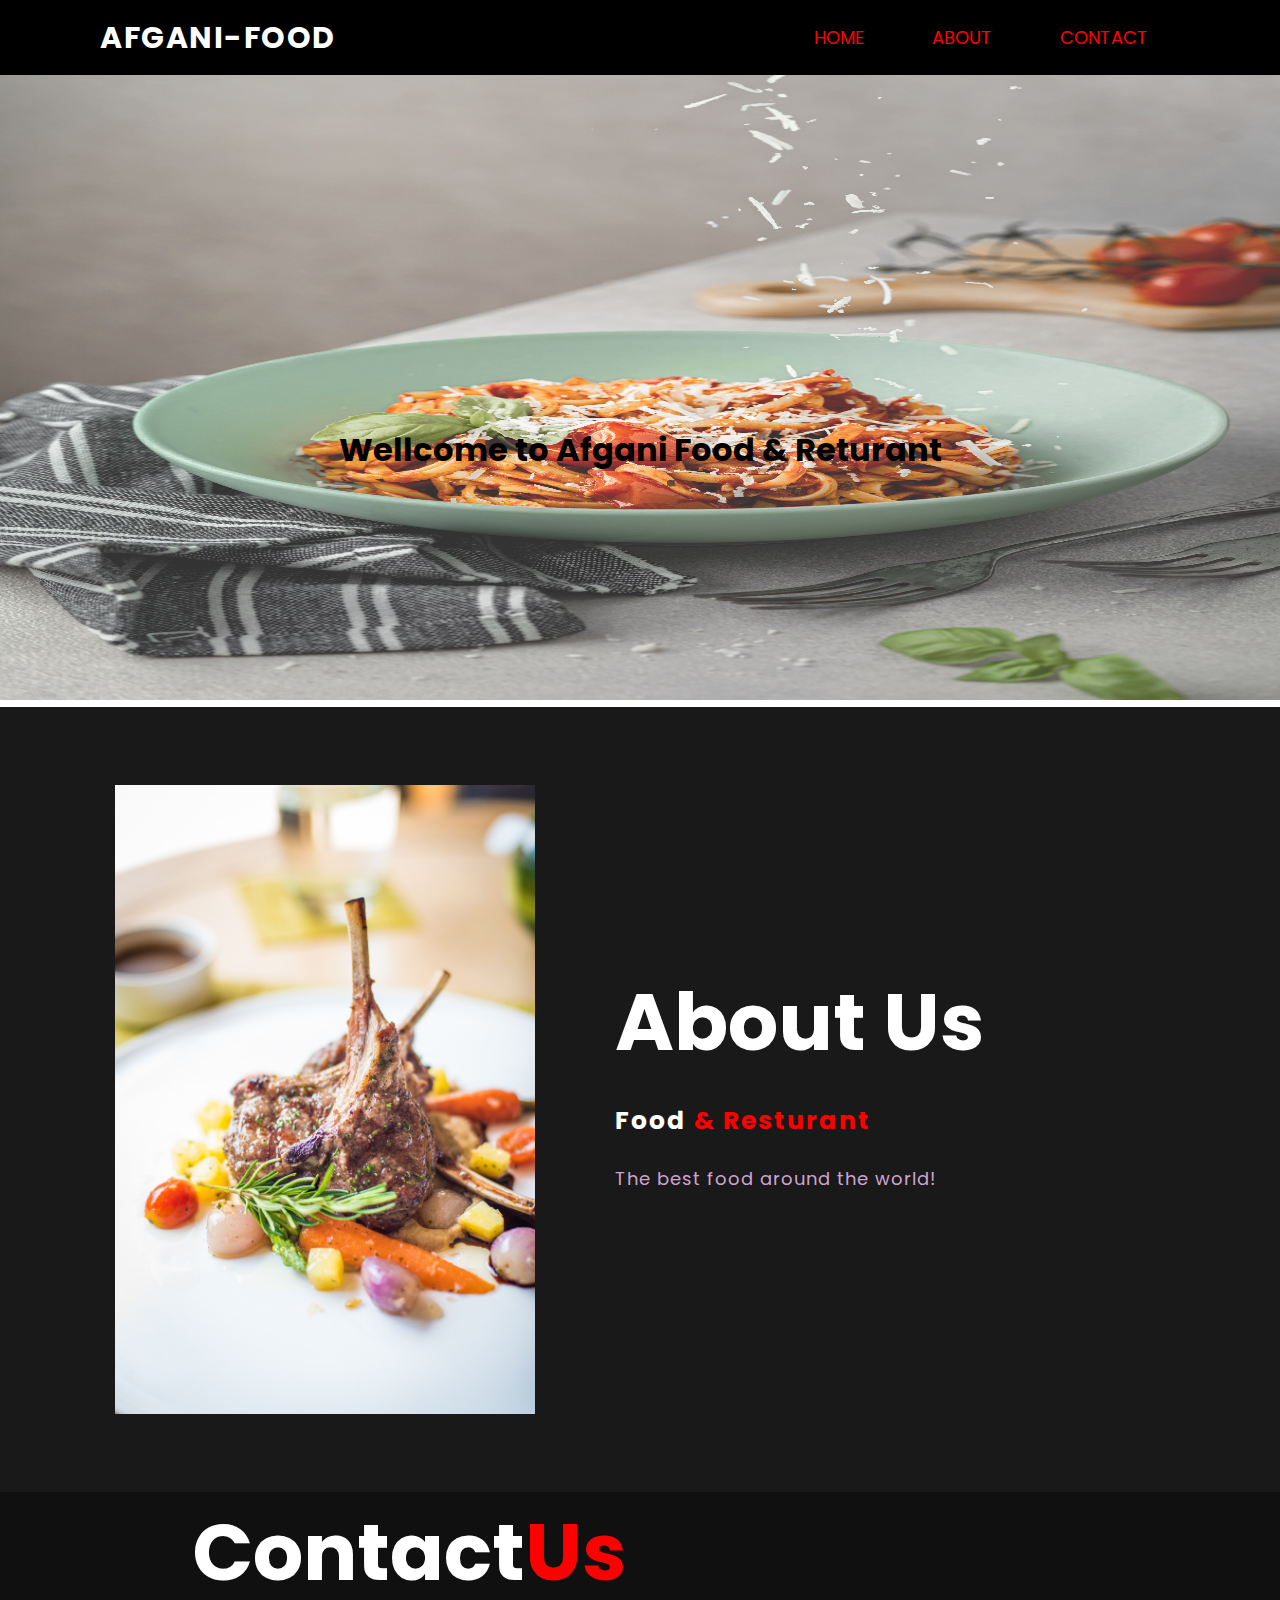
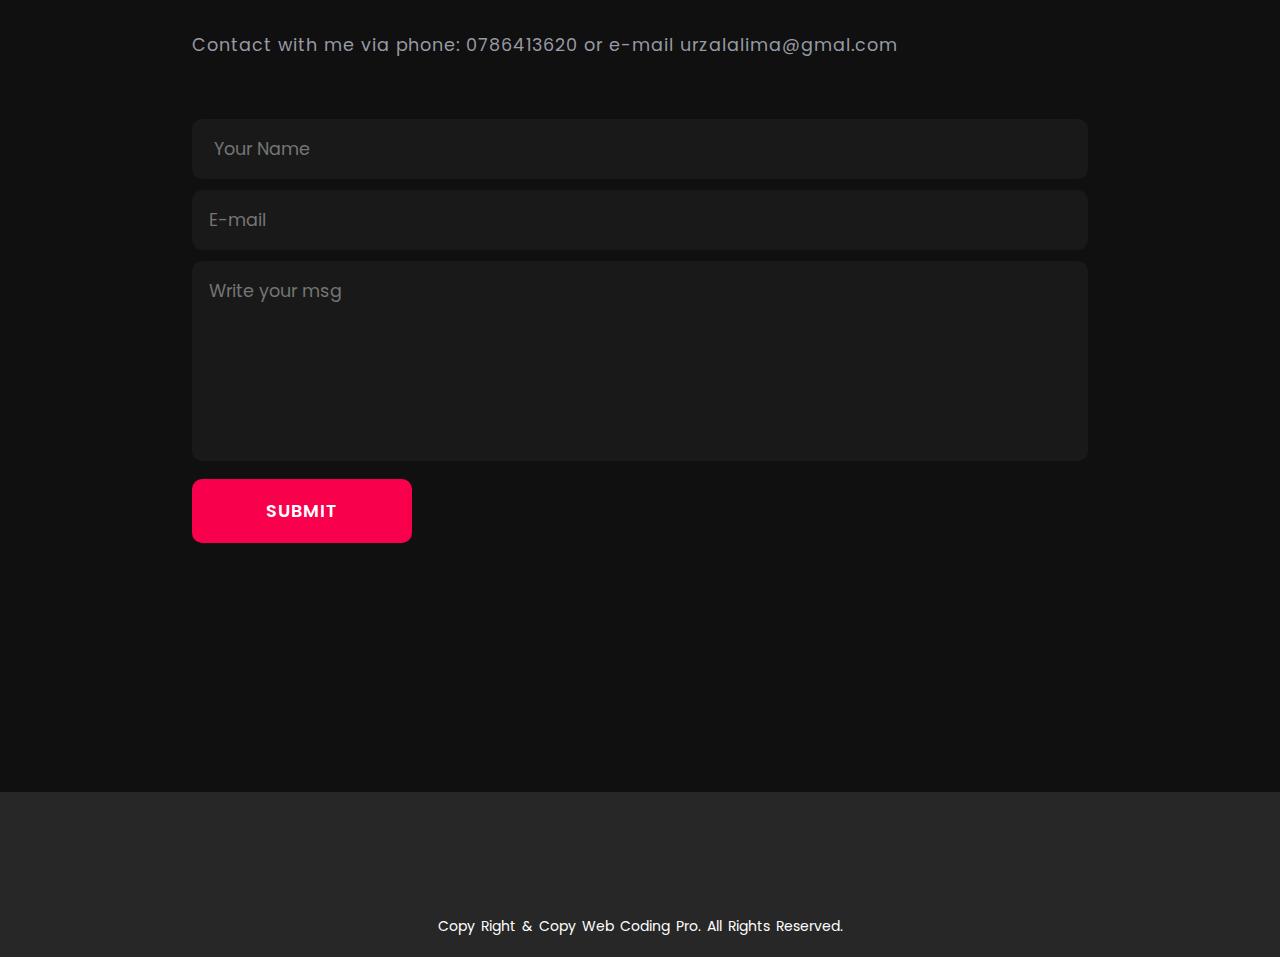
<file: index.html>
<!DOCTYPE html>
<html lang="en">

<head>
    <meta charset="UTF-8">
    <meta name="viewport" content="width=device-width, initial-scale=1.0">
    <meta http-equiv="X-UA-Compatible" content="ie=edge">
    <meta name="Description" content="Enter your description here" />
    <link rel="stylesheet" href="assets/css/style.css">
    <title>Title</title>
</head>

<body>
    <header>
        <nav>
            <div class="logo">
                <p>Afgani-Food</p>
            </div>
            <ul>
                <li><a href="#" class="active">Home</a></li>
                <li><a href="#">About</a></li>
                <li><a href="#">Contact</a></li>
            </ul>
        </nav>

    </header>
    <section id="food-image">
        <div class="image">
            <img src="image/food2.jpg" alt="Hero Image ">
            <div class="centered">
                <h6>Wellcome to Afgani Food & Returant</h6>
            </div>
        </div>
    </section>
    <section class="about">
        <div class="main">
            <img src="image/food.jpg" alt="Kind of food" > 

            <div class=" about-text">
            <h1>About Us</h1>
            <h5>Food <span> & Resturant </span></h5>
            <p>The best food around the world!</p>
        </div>
        </div>


    </section>
    <section id="contact">
        <div class="contact-form">
            <h1>Contact<span>Us</span></h1>
            <p>Contact with me via phone: 0786413620 or e-mail urzalalima@gmal.com</p>
            <form action="404.html">
                <input type="text" placeholder=" Your Name" required>
                <input type="email" placeholder="E-mail" name="email" required>
                <textarea name="textarea1" placeholder="Write your msg" required cols="30" rows="10"></textarea>
                <input type="submit" value="submit" class="btn">
            </form>
        </div>

    </section>
    <footer class="footer">
        <div class="footer-content">
            <ul class="socials">
                <li class="social-items"><a href="https://facebook.com"><i class="fa-brands fa-facebook"></i></a></li>
                <li class="social-items"><a href="https://instagram.com"><i class="fa-brands fa-instagram"></i></a></li>
                <li class="social-items"><a href="https://twitter.com"><i class="fa-brands fa-twitter-square"></i></a>
                </li>

            </ul>

        </div>
        <div class="footer-bottom">
            <p> Copy right & Copy Web Coding pro. All Rights Reserved.</p>
        </div>
    </footer>


</body>

</html>
</file>
<file: assets/css/style.css>
@import url('https://fonts.googleapis.com/css2?family=Lato:ital,wght@0,300;0,400;1,400;1,900&family=Mr+Bedfort&family=Petit+Formal+Script&family=Poppins:wght@200;400;500&display=swap');
* {
    margin: 0;
    padding: 0;
    box-sizing: border-box;
    font-family: 'Poppins', sans-serif;

}
/* navigation links */
nav{
    width: 100%;
    height: 75px;
    background-color: black;
    line-height: 75px;
    padding: 0px 100px;
    position: fixed;
    z-index: 1;


}
nav .logo{
    font-size: 30px;
    font-weight: bold;
    letter-spacing: 1.5px;

}
nav .logo p{
    float: left;
    color: #fff;
    text-transform: uppercase;
}
nav ul{
    float: right;
}
nav ul li{
    display: inline-block;
    list-style: none;
}
nav ul li a{
    color:red;
    text-decoration: none;
    font-size: 18px;
    text-transform: uppercase;
    padding: 0px 32px;
}
nav ul li a:hover{
    color: #fff;
}
nav ul li  .active{
    color: red;
}
/*  image and cover  */
.image img{
    width: 100%;
    height: 700px;
    opacity: 0.80;
    background-position: center;
    background-repeat: no-repeat;
    background-size: cover;
}
.centered {
    position: absolute;
    top: 50%;
    left: 50%;
    transform: translate(-50%, -50%);
    font-size: 300%;
    color:black;
  
  }
/* about*/
.about {
    width: 100%;
    padding: 78px 0px;
    background-color: #191919;
}
.about img{
    height: auto;
    width: 420px;


}
.about-text {
    width: 550px;
}  
.main {
width: 1130px;
max-width: 95%;
margin: 0 auto;
display: flex;
align-items: center;
justify-content: space-around;
}
.about-text h1{
    color: #fff;
    font-size: 80px;
    text-transform: capitalize;
    margin-bottom: 20px;
}
.about-text h5{
    color:#fff;
    font-size:25px;
    text-transform: capitalize;
    margin-bottom: 25px;
    letter-spacing: 2px;;

}
span {
color: red;
    }
    .about-text p{
        color:#fcfc;
        letter-spacing: 1px;
        line-height: 28px;
        font-size: 18px;
        margin-bottom:45px;
    }
    /* about-button*/

/* setion-contaact-us*/
#contact{
    background-color: #101010;
    height: 100%;
    width: 100%;
    min-height: 100vh;
    padding-right: 15%;
    padding-left: 15%;
  
}
.contact-form h1{
    font-size: 80px; 
    color: #fff;
    margin-bottom: 20px;

}
.contact-form p{
    color: #c6c9d8bf;
    letter-spacing: 1px;
    line-height: 26px;
    font-size: 1.1rem;
    margin-bottom: 3.8rem;
}
.contact-form form{
    position:relative

}
.contact-form form input, form textarea {
    width: 100%;
    padding: 17px;
    border: none;
    outline: none;
    background-color: #191919;
    color: #fff;
    font-size: 1.1rem;
    margin-bottom: 0.7rem;
    border-radius: 10px;
}
.contact-form textarea{
    resize:none;
    height:200px;

}
.contact-form form .btn{
    display: flex;
    background-color:#f9004d;
    font-size:1.1rem;
    letter-spacing:1px;
    text-transform: uppercase;
    font-weight:600;
    border:2px solid transparent;
    border-radius: 10px;
    width:220px;
    transition: ease .20s;
    cursor: pointer;


}
.contact-form form .btn:hover{
    border:2px solid #f9004d;
    background-color: transparent;
    transform: scale(1.1);
}
/* footer */

.inner-footer{
    margin:0;
    padding: 0;
    background-color: #272727;

}
.social-links{
    display:flex;

}
.social-links ul{
    padding: 10px;
    display:flex;
    
}
footer{
    background: #272727;
    height:auto;
    width:100vw;
    padding-top: 40px;
    color:#fff;

}
.footer-content{
    display: flex;
    align-items: center;
    justify-content: center;
    flex-direction:column;
    text-align:center;
}
.socials{
    list-style:none;
    display: flex;
    align-items: center;
    justify-content: center;
    margin: 1rem 0 3rem 0;



}
.socials li{
    margin: 0 10px;

}
.socials a{
    text-decoration: none;
    color:#fff;

}
.socials a i{
    font-size: 1.1rem;

}
.socials a:hover i{
    color:aqua;
}
.footer-bottom{
    background: #272727;
    width: 100vw;
    padding: 20px 0;
    text-align:center;

}
.footer-bottom p{
    font-size: 14px;
    word-spacing: 2px;
    text-transform: capitalize;
}
</file>
